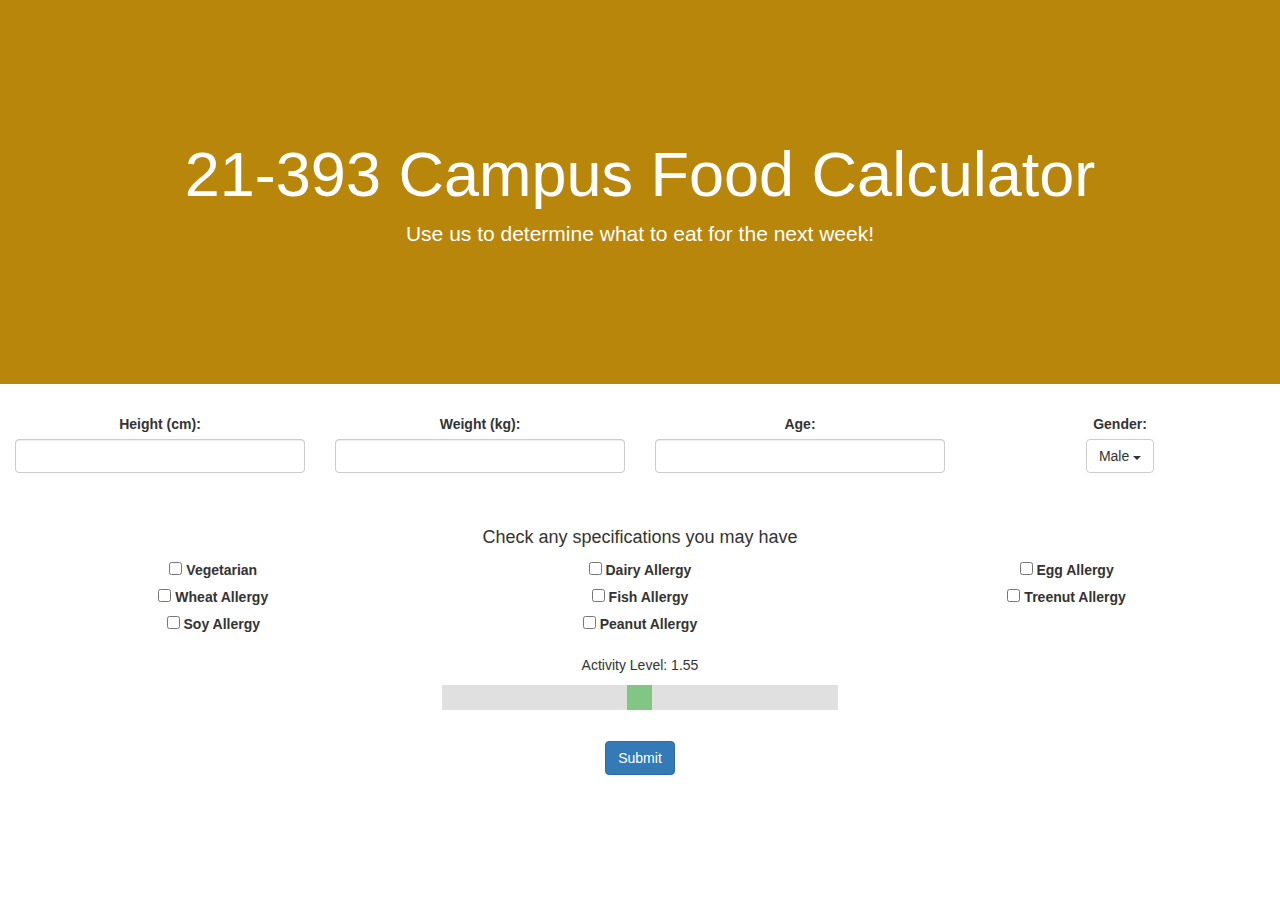
<file: frontend/index.html>
<!DOCTYPE html>
<html lang="en">
<head>
  <title>21-393 Food Calcultor</title>
  <meta charset="utf-8">
  <meta name="viewport" content="width=device-width, initial-scale=1">
  <link rel="stylesheet" href="https://maxcdn.bootstrapcdn.com/bootstrap/3.3.7/css/bootstrap.min.css">
  <script src="https://ajax.googleapis.com/ajax/libs/jquery/3.2.0/jquery.min.js"></script>
  <script src="https://maxcdn.bootstrapcdn.com/bootstrap/3.3.7/js/bootstrap.min.js"></script>
  <script type="text/javascript" src="js/index.js" ></script>
  <style>
    

 .jumbotron {
      background-color: darkgoldenrod;
      color: white;
      width: 100%;
     height:80%;
     padding: 120px 120px;
  }
  .picture {
   background-repeat: no-repeat;
   background-size: cover;
   background-position: center;
 }
    
</style>
  <link rel="stylesheet" href="css/index.css">
</head>
<body>

<div class="jumbotron picture text-center">
  <h1>21-393 Campus Food Calculator</h1> 
  <p>Use us to determine what to eat for the next week!</p>
    </div>
<div class = "user_input text-center">

<form>
  <div class="form-group col-xs-3">
  <label for="height">Height (cm):</label>
  <input type="text" class="form-control" name="height" id="height">
  <div class="wrongMsg" role="alert"></div>
</div>
  <div class="form-group col-xs-3">
    <label for="weight">Weight (kg):</label>
    <input type="text" class="form-control" name="weight" id="weight">
    <div class="wrongMsg" role="alert">
      </div>
  </div>
  <div class="form-group col-xs-3">
    <label for="age">Age:</label>
    <input type="text" class="form-control" name="gender" id="age">
    <div class="wrongMsg" role="alert">
     </div>
  </div>
  <div class="form-group col-xs-3">
    <label for="gender">Gender:</label>
    <div class="dropdown" >
      <button id="gender" class="btn btn-default dropdown-toggle" type="button" id="dropdownMenu1" data-toggle="dropdown" aria-haspopup="true" aria-expanded="true">
        Male
        <span class="caret"></span>
      </button>
      <ul class="dropdown-menu dropdown-menu-right" role="menu" aria-labelledby="dropdownMenu1">
        <li><a href="#" id="op-gender">Female</a></li>
      </ul>
    </div>
    <div class="wrongMsg" role="alert"></div>
  </div>

    
<div class="container-fluid">
    <h4>Check any specifications you may have</h4>
  <div class="row">

<div class="form-check form-check-inline col-xs-4">
  <label class="form-check-label">
    <input class="form-check-input" type="checkbox" id="inlineCheckbox1" value="Vegetarian"> Vegetarian
  </label>
</div>
<div class="form-check form-check-inline col-xs-4">
  <label class="form-check-label">
    <input class="form-check-input" type="checkbox" id="inlineCheckbox2" value="DairyAllergy"> Dairy Allergy
  </label>
</div>
<div class="form-check form-check-inline col-xs-4">
  <label class="form-check-label">
    <input class="form-check-input" type="checkbox" id="inlineCheckbox3" value="EggAllergy"> Egg Allergy
  </label>
</div>
<div class="form-check form-check-inline col-xs-4">
  <label class="form-check-label">
    <input class="form-check-input" type="checkbox" id="inlineCheckbox4" value="WheatAllergy"> Wheat Allergy
  </label>
</div>
<div class="form-check form-check-inline col-xs-4">
  <label class="form-check-label">
    <input class="form-check-input" type="checkbox" id="inlineCheckbox5" value="FishAllergy"> Fish Allergy
  </label>
</div>
<div class="form-check form-check-inline col-xs-4">
  <label class="form-check-label">
    <input class="form-check-input" type="checkbox" id="inlineCheckbox7" value="TreenutAllergy"> Treenut Allergy
  </label>
</div>
<div class="form-check form-check-inline col-xs-4">
  <label class="form-check-label">
    <input class="form-check-input" type="checkbox" id="inlineCheckbox8" value="SoyAllergy"> Soy Allergy
  </label>
</div>
<div class="form-check form-check-inline col-xs-4">
  <label class="form-check-label">
    <input class="form-check-input" type="checkbox" id="inlineCheckbox9" value="PeanutAllergy"> Peanut Allergy
  </label>
</div>
  </div>
</div>
  <div class="form-group col-xs-12"></div>
  <div class="form-group col-xs-4"></div>
  <div class="form-group col-xs-4">
    <p>Activity Level: <span id="activity_level"></span></p>
    <input type="range" min="0" max="100" value="50" class="slider" id="myRange">
  </div>
  <div class="form-group col-xs-4"></div>
  <div class="form-group col-xs-12"></div>
          
  <div class="form-group col-xs-12"><input type="submit" class="btn btn-primary" value="Submit"></div>
</form>

</div>

</body>
</html>
</file>
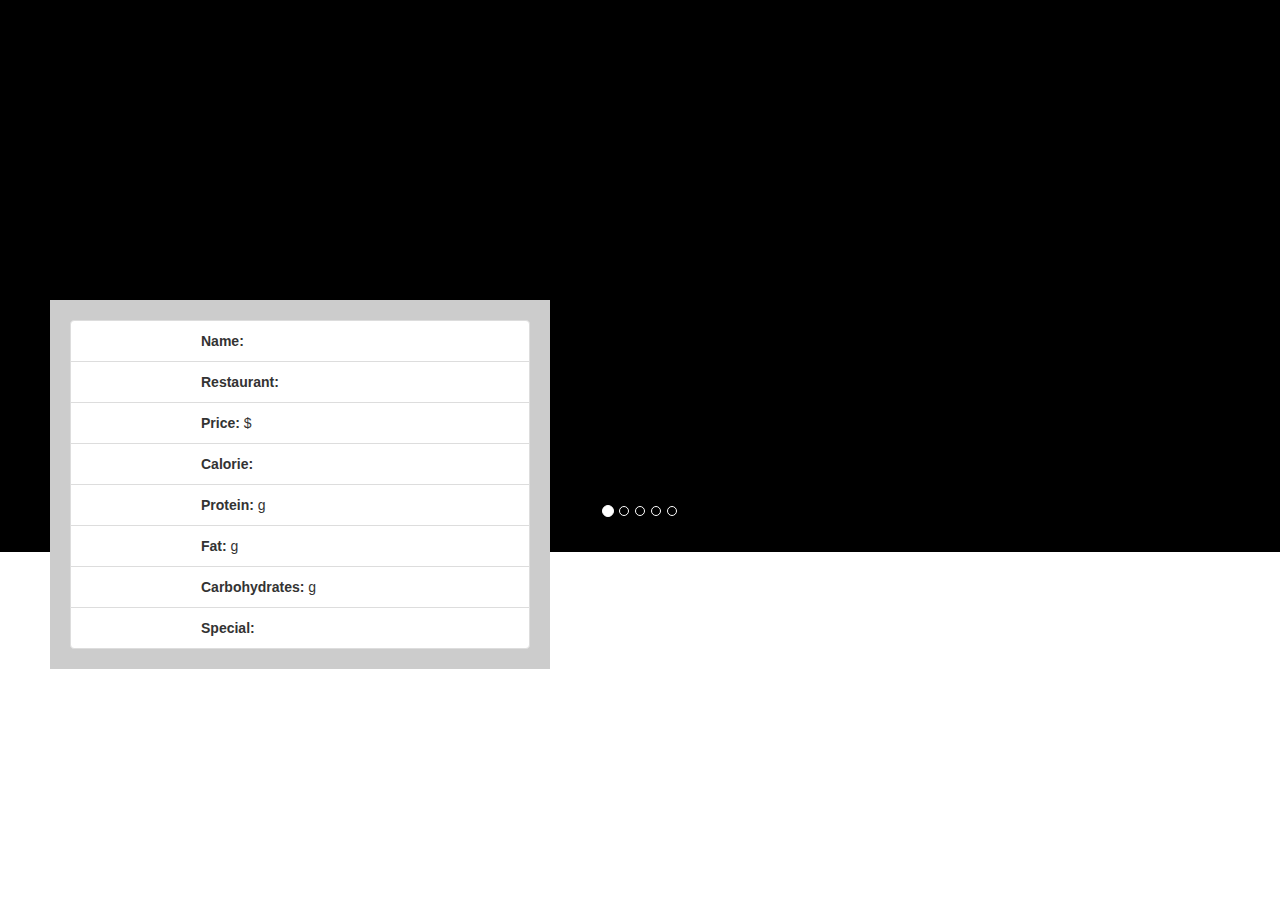
<file: frontend/menu.html>
<!DOCTYPE html>
<html lang="en">
<head>
  <title>21-393 Food Calculator Menu</title>
  <meta charset="utf-8">
  <meta name="viewport" content="width=device-width, initial-scale=1">
  <link rel="stylesheet" href="https://maxcdn.bootstrapcdn.com/bootstrap/3.3.7/css/bootstrap.min.css">
  <script src="https://ajax.googleapis.com/ajax/libs/jquery/3.2.0/jquery.min.js"></script>
  <script src="https://maxcdn.bootstrapcdn.com/bootstrap/3.3.7/js/bootstrap.min.js"></script>
    <script src="js/menu.js"></script>
  <style>
    
      h1 {
          color: black;
          text-align: left;
          padding-bottom: 30px;
      }
      
      body {
          background-color: white;
      }
    
      .week-table {
          color:black;
          text-align: center;
          padding: 50px 100px;
      }
    
      th {
          text-align: center;
          font-size: 1.1em;
      }
      
      .arrow {
          color: black;
          font-size: 3em;
          position: absolute;
          top: 40vh;
      }
      
      .menu-items {
          font-size: 1.2em;
      }
      
      .info {
          margin: 134px 150px;
          font-size: 1.5em;
          text-align: left;
      }
      
      .back {
          text-align: center;
      }
      
      .carousel-control {
          background-color: white;
      }
      
      .left {
          background-color: white;
      }

      .food_details li{
          text-align: left;
      }

      .food_details strong{
          margin-left: 115px;
      }

      .list-group{
          margin-bottom: 0px;
      }

      #show{ padding:100px; font-size:36px;}
      #windows { position:absolute; top:300px; left:50px; background: #CCC; width:500px; padding:20px; z-index:999; text-align:center;}
      #mybg{ width:100%; height:100%; position:absolute; top:0; left:0; z-index:1; background:#000; }
</style>
    <link rel="stylesheet" href="css/main.css">
</head>
<body>
<div id="myCarousel" class="carousel slide"> <!-- Carousel indicators -->
<ol class="carousel-indicators">
<li data-target="#myCarousel" data-slide-to="0" class="active"></li>
<li data-target="#myCarousel" data-slide-to="1"></li>
<li data-target="#myCarousel" data-slide-to="2"></li>
<li data-target="#myCarousel" data-slide-to="3"></li>
<li data-target="#myCarousel" data-slide-to="4"></li>
</ol>
<!-- Carousel items --> 
<div class="carousel-inner">
<div class="item active">
<div class = "container week-table">
<h1> Hey, </h1>
<div class = "info">
    
    Our algorithm has found a economic and healthy diet for you.
    
    Please explore your menu items by clicking the left or right arrow.
    
</div>
</div>
</div>
    
<div class="item">
<div class = "container week-table">
<h1>Menu for a Week</h1>
<table class="table menu-items" id="menu1">
    <thead>
      <tr>
          <th>Weekday</th>
         <th>Breakfast</th>
         <th>Lunch</th>
         <th>Dinner</th>
      </tr>
    </thead>
        <tr>
            <td>Monday</td>
            <td class="food_item"></td>
            <td class="food_item"></td>
            <td class="food_item"></td>
        </tr>
    <tbody>

    </tbody>
</table>


<table class="table menu-items" id="energy">
        <thead>
        <tr>
            <th></th>
            <th>Calories</th>
            <th>Protein(g)</th>
            <th>Fat(g)</th>
            <th>Carbohydrates(g)</th>
            <th>Cost($)</th>
        </tr>
        </thead>
        <tr>
            <td>Menu</td>
            <td >123</td>
            <td >123</td>
            <td >123</td>
            <td >123</td>
            <td > 123</td>
        </tr>
        <tr>
            <td>Requirements</td>
            <td >123</td>
            <td >10-35%</td>
            <td >20-35%</td>
            <td >45-65%</td>
            <td></td>
        </tr>
        <tbody>

        </tbody>
    </table>

</div>
</div>

    
<div class = "container">

<!-- Carousel nav -->
<a class="carousel-control left arrow" href="#myCarousel"
data-slide="prev">&lsaquo;</a>
<a class="carousel-control right arrow" href="#myCarousel"
      data-slide="next">&rsaquo;</a>
</div>                                            
</div>


<div class = "container back">
<button type="button" class="btn btn-primary">Back to Homepage</button>
</div>

<div id="windows">
    <ul class="list-group food_details">
        <li class="list-group-item"><strong>Name: </strong><span id="food_name"></span></li>
        <li class="list-group-item"><strong>Restaurant: </strong><span id="food_restaurant"></span></li>
        <li class="list-group-item"><strong>Price: </strong><span id="food_price"></span> $</li>
        <li class="list-group-item"><strong>Calorie: </strong><span id="food_calorie"></span></li>
        <li class="list-group-item"><strong>Protein: </strong><span id="food_protein"></span> g</li>
        <li class="list-group-item"><strong>Fat: </strong><span id="food_fat"></span> g</li>
        <li class="list-group-item"><strong>Carbohydrates: </strong><span id="food_carb"></span> g</li>
        <li class="list-group-item"><strong>Special: </strong><span id="food_special"></span> </li>
    </ul>
</div>
    <div id="mybg"></div>
</body>
</html>
</file>
<file: frontend/css/index.css>
.wrongMsg{
    color: darkred;
    margin-top: 10px;
    height: 30px;
}

.slider {
    -webkit-appearance: none;
    width: 100%;
    height: 25px;
    background: #d3d3d3;
    outline: none;
    opacity: 0.7;
    -webkit-transition: .2s;
    transition: opacity .2s;
}

.slider:hover {
    opacity: 1;
}

.slider::-webkit-slider-thumb {
    -webkit-appearance: none;
    appearance: none;
    width: 25px;
    height: 25px;
    background: #4CAF50;
    cursor: pointer;
}

.slider::-moz-range-thumb {
    width: 25px;
    height: 25px;
    background: #4CAF50;
    cursor: pointer;
}
</file>
<file: frontend/css/main.css>
container {
    width: 100%;
    height: 100%;
}

.carousel-control.right{
    background-image:none
}
.carousel-control.left{
    background-image:none
}
</file>
